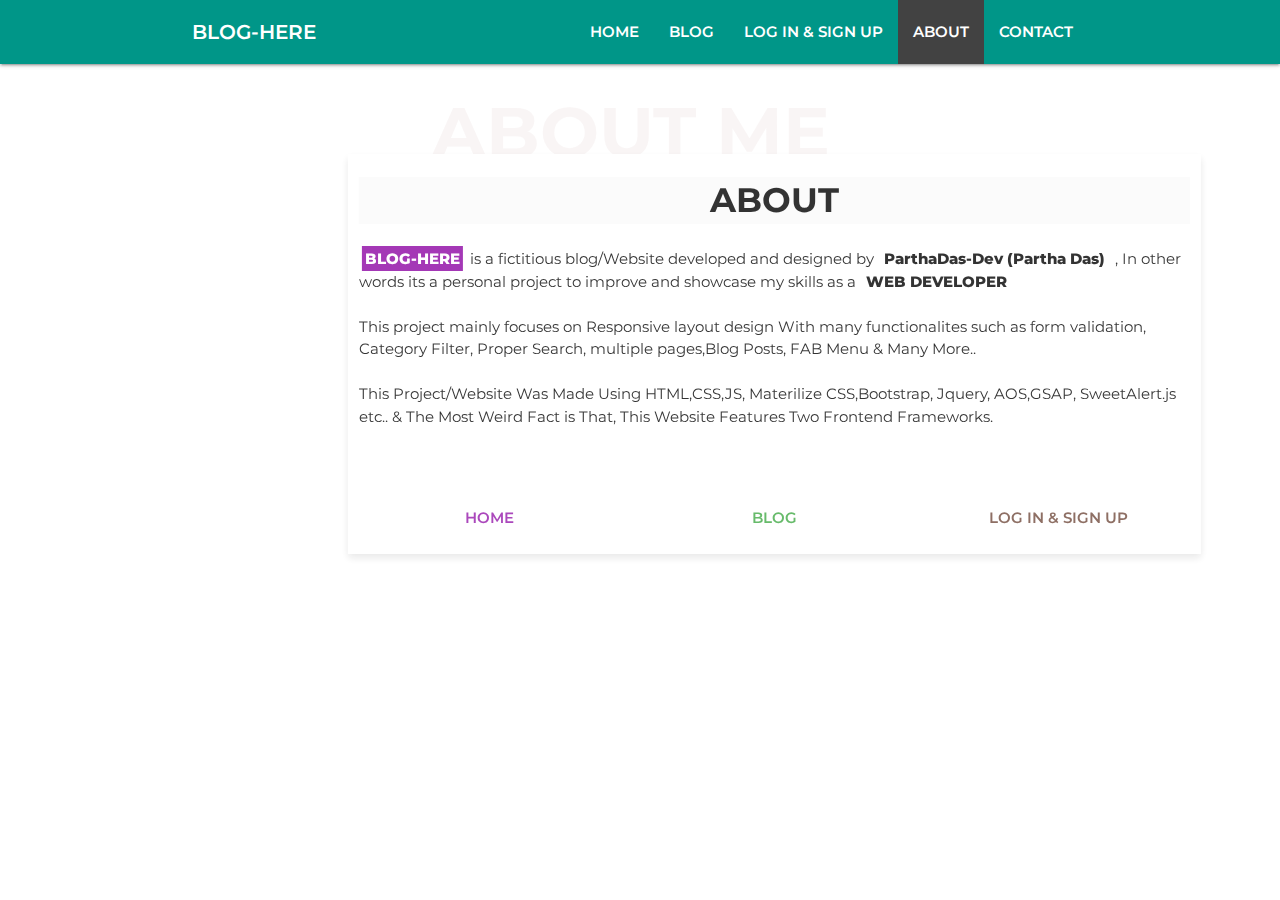
<file: About.html>
<!DOCTYPE html>
<html lang="en">
<head>
    <meta charset="UTF-8">
    <meta name="viewport" content="width=device-width, initial-scale=1.0">
    <title>About US</title>
    <!--Import Google Icon Font-->
    <link href="https://fonts.googleapis.com/icon?family=Material+Icons" rel="stylesheet">
    <!--Import materialize.css-->
    <link rel="stylesheet" href="https://cdnjs.cloudflare.com/ajax/libs/font-awesome/4.7.0/css/font-awesome.min.css">
    <link rel="stylesheet" href="https://cdnjs.cloudflare.com/ajax/libs/materialize/1.0.0/css/materialize.min.css">
    <link rel="stylesheet" href="CSS/About.css">
</head>
<body>
    <nav class="teal">
        <div class="nav-wrapper container ">
          <a href="blog.html" class="brand-logo center-align">BLOG-HERE</a>
          <a href="#" data-target="mobile-demo" class="sidenav-trigger"><i class="material-icons">menu</i></a>
          <ul class="right hide-on-med-and-down">
            <li><a href="index.html">HOME</a></li>
            <li><a href="blog.html">BLOG</a></li>
            <li><a href="SignUp.html">LOG IN & SIGN UP</a></li>
            <li class="grey darken-3"><a href="About.html">ABOUT</a></li>
            <li><a href="Contact.html">CONTACT</a></li>
          </ul>
        </div>
      </nav>
           <!--Moblie Navigation-->
      <ul class="sidenav teal" id="mobile-demo">
        <li ><a class="white-text" href="index.html">HOME</a></li>
        <li><a class="white-text" href="blog.html">BLOG</a></li>
        <li><a class="white-text" href="SignUp.html">LOG IN & SIGN UP</a></li>
        <li><a class="white-text" href="About.html">ABOUT</a></li>
        <li><a  class="white-text" href="Contact.html">CONTACT </a></li>
      </ul>



        <h1 class="Watermark1">ABOUT ME</h1>
        <section  class="container-fluid">
          <div class="row">
            <div class="col s12 m4">
              
            </div>
            <div class="col s12 m8 white about-SEC">
             <div class="row">
               <div class="col s12 m12">
                 <h4 class="center A-Heading container-fluid">ABOUT</h4>
               </div>
               <div class="col s12 m12 about-main">
                <p><span class="purple white-text">BLOG-HERE</span> is a fictitious blog/Website developed and designed by <span> ParthaDas-Dev (Partha Das) </span>, In other words its a personal project to improve and showcase my skills as a <span> WEB DEVELOPER</span></p><br>
                <p>This project mainly focuses on Responsive layout design With many functionalites such as form validation, Category Filter, Proper Search, multiple pages,Blog Posts, FAB Menu & Many More.. </p> <br>
                This Project/Website Was Made Using HTML,CSS,JS, Materilize CSS,Bootstrap, Jquery, AOS,GSAP, SweetAlert.js etc.. & The  Most Weird Fact is That, This Website Features Two Frontend Frameworks. </p>
       
                <br>
                 <div class="row links">
                  <div class="col s12 m4">
                    <p class="center "><a class="  purple-text darken-3" href="index.html">HOME</a></p>
                  </div>
                  <div class="col s12 m4">
                    <p class="center"><a class="green-text accent-4" href="blog.html">BLOG</a></p>
                  </div>
                  <div class="col s12 m4">
                    <p class="center"><a class=" brown-text darken-1 " href="SignUp.html">LOG IN & SIGN UP</a></p>
                  </div>
                </div>
              </div>
             </div>
            </div>
          </div>
        </section >

      
    <!--JavaScript at end of body for optimized loading-->
    <script src="https://ajax.googleapis.com/ajax/libs/jquery/3.5.1/jquery.min.js"></script>
    <script src="https://cdnjs.cloudflare.com/ajax/libs/materialize/1.0.0/js/materialize.min.js"></script>
    <script src="https://cdnjs.cloudflare.com/ajax/libs/gsap/3.4.2/gsap.min.js"></script>
    <script>
        $(document).ready(function(){
   $('.sidenav').sidenav();
});

//gsap 
gsap.from('.about-SEC',{opacity:0, duration:1, x:-50});
gsap.from('.links',{opacity:0, duration:1, y:-50});

    </script>
</body>
</html>
</file>
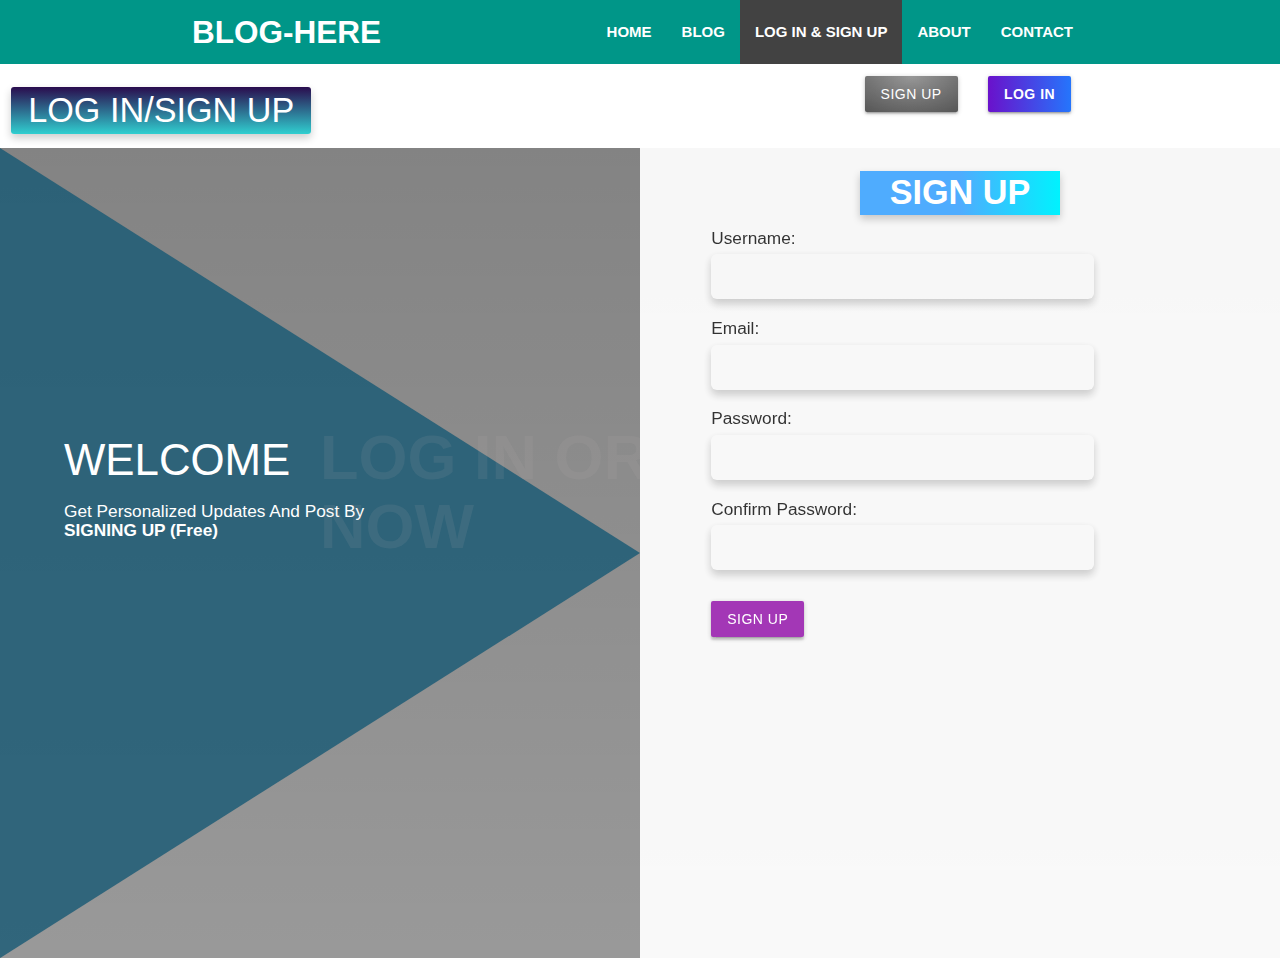
<file: SignUp.html>
<!DOCTYPE html>
<html lang="en">
  <head>
    <meta charset="UTF-8" />
    <meta name="viewport" content="width=device-width, initial-scale=1.0" />
    <title>LOG IN/ SIGN UP</title>
    <link
      href="https://fonts.googleapis.com/icon?family=Material+Icons"
      rel="stylesheet"
    />
    <!--Import materialize.css-->
    <link
      rel="stylesheet"
      href="https://cdnjs.cloudflare.com/ajax/libs/font-awesome/4.7.0/css/font-awesome.min.css"
    />
    <link
      rel="stylesheet"
      href="https://cdnjs.cloudflare.com/ajax/libs/materialize/1.0.0/css/materialize.min.css"
    />
    <!--Custom CSS-->
    <link rel="stylesheet" href="CSS/Signup.css" />
  </head>
  <body>
    <header>
      <nav class="teal">
        <div class="nav-wrapper container">
          <a href="blog.html" class="brand-logo center-align">BLOG-HERE</a>
          <a href="#" data-target="mobile-demo" class="sidenav-trigger"
            ><i class="material-icons">menu</i></a
          >
          <ul class="right hide-on-med-and-down">
            <li><a href="index.html">HOME</a></li>
            <li><a href="blog.html">BLOG</a></li>
            <li class="grey darken-3">
              <a class="white-text" href="SignUp.html">LOG IN & SIGN UP</a>
            </li>

            <li><a href="About.html">ABOUT</a></li>
            <li><a href="mobile.html">CONTACT</a></li>
          </ul>
        </div>
      </nav>
      <!--Moblie Navigation-->
      <ul class="sidenav teal" id="mobile-demo">
        <li><a class="white-text" href="index.html">HOME</a></li>
        <li><a class="white-text" href="SignUp.html">LOG IN & SIGN UP</a></li>
        <li><a href="blog.html" class="white-text">BLOG</a></li>
        <li><a class="white-text" href="About.html">ABOUT</a></li>
        <li><a class="white-text" href="Contact.html">CONTACT </a></li>
      </ul>
    </header>
    <h1>LOG IN OR SIGN UP NOW</h1>
    <div class="container-fluid">
      <div class="Header-row">
        <div class="row">
          <div class="col s12 m8">
            <h4 class="Heading">LOG IN/SIGN UP</h4>
          </div>
          <div class="col s6 m2">
            <h6>
              <a href="#" class="btn Sign-btn" onclick="Signup()">SIGN UP</a>
            </h6>
          </div>
          <div class="col s6 m2">
            <h6>
              <a href="#" class="btn Log-btn" onclick="Login()">LOG IN</a>
            </h6>
          </div>
        </div>
      </div>

      <div class="row sign-up-row">
        <div class="col s12 m6 sign-main">
          <div class="sign-des">
            <h3>WELCOME</h3>
            <h6>
              Get Personalized Updates And Post By <br />
              <span> SIGNING UP (Free)</span>
            </h6>
          </div>
        </div>
        <div class="col s12 m6 Sign-form">
          <h4 class="S-heading">SIGN UP</h4>
          <form
            action="blog.html"
            class="sign-up"
            onsubmit="return signupval()"
          >
            <h6>Username:</h6>
            <input type="text" id="uname" name="firstname" autocomplete="off" />
            <span id="uerror"></span>
            <h6>Email:</h6>
            <input type="text" id="email" name="Email" autocomplete="off" />
            <span id="mail-error"></span>
            <h6>Password:</h6>
            <input type="password" id="pass" name="firstname" />
            <span id="pass-error"></span>
            <h6>Confirm Password:</h6>
            <input type="password" id="cpass" name="firstname" />
            <span id="cpass-error"></span>
            <br />
            <br />
            <input type="submit" class="btn purple" value="SIGN UP" />
          </form>
        </div>
      </div>

      <div class="row log-in-row">
        <div class="col s12 m6 Sign-form">
          <h4 class="L-heading">LOG IN</h4>
          <form
            action="blog.html"
            class="sign-up"
            onsubmit="return loginDone()"
          >
            <h6>Username:</h6>
            <input
              type="text"
              id="l-uname"
              name="username"
              autocomplete="off"
            />
            <h6>Password:</h6>
            <input type="password" id="l-pass" name="lpass" />

            <br />
            <br />
            <input type="submit" class="btn orange darken-4" value="LOG IN" />
          </form>
        </div>

        <div class="col s12 m6 log-main">
          <div class="log-des">
            <h3>WELCOME BACK</h3>
            <h6>
              Thank You For Being With Us For This long. <br />Old Friend!
            </h6>
          </div>
        </div>
      </div>
    </div>
    <!--JavaScript at end of body for optimized loading-->
    <script src="https://ajax.googleapis.com/ajax/libs/jquery/3.5.1/jquery.min.js"></script>
    <script src="https://cdnjs.cloudflare.com/ajax/libs/materialize/1.0.0/js/materialize.min.js"></script>
    <script src="https://cdnjs.cloudflare.com/ajax/libs/gsap/3.4.2/gsap.min.js"></script>
    <script src="js/Signup.js"></script>
  </body>
</html>
</file>
<file: CSS/About.css>
@import url('https://fonts.googleapis.com/css2?family=Montserrat:wght@500&display=swap');
*{
    margin:0;
    padding: 0;
}
a{
    text-decoration: none;
    font-weight: 600;
}
body{width: 100%;
    height:100vh;
    background-image: linear-gradient(-90deg,rgba(255, 255, 255, 0.96) 60%, transparent 40% ),url(https://images.unsplash.com/photo-1593643946890-b5b85ade6451?ixlib=rb-1.2.1&ixid=eyJhcHBfaWQiOjEyMDd9&auto=format&fit=crop&w=929&q=80);
    background-repeat: no-repeat;
    background-position: center;
    background-size: cover;
    font-family: 'Montserrat', sans-serif;
    overflow-x:hidden ;
}
#mobile-demo {
    background-image: linear-gradient(45deg, #004d40, #006064, #009688, #4db6ac);
    clip-path: polygon(0 0, 100% 0, 0 100%);
  }
 .brand-logo{
     font-size: 20px !important;
 } 
.Watermark1{
    position: absolute;
    top: 10%;
    left: 40%;
    transform: translate(-20%, -50%);
    font-weight: bolder;
    font-size: 70px;
    color:rgba(235, 223, 223, 0.3) ;

}

.about-SEC{
    position: relative;
    top: 6rem;
    left:-5rem !important;
    height:400px;
    box-shadow: 0 4px 8px 0 rgba(0, 0, 0, 0.1);
}
.A-Heading{
    background-color: rgba(211, 206, 206, 0.09);
    padding: 5px;
    font-weight: 700;
    
}
.links{
    margin-top: 4rem;
}
.about-main{
    margin:10px;
   
}
.about-main span {
        padding:3px;
        margin: 5px 3px;
        font-weight: 800;
}








@media only screen and (max-width:1100px){
    body{width: 100%;
        height:800px !important;
        overflow-x:hidden ;
    } 
    .Watermark1{
        position: absolute;
        top: 18%;
        left: 40%;
  
    
    }
    .about-SEC{
        position: relative;
        padding: 1rem;
        top: 5rem;
        left:-2rem !important;
        height:auto;
        box-shadow: 0 4px 8px 0 rgba(0, 0, 0, 0.1);
    }
}




@media only screen and (max-width:600px){
    body{width: 100%;
        height:auto;
        overflow-x:hidden ;
    }
    .Watermark1{
       
        top: 20%;
        left: 20%;
      
    
    }
    .about-SEC{
        position: relative;
        padding: 1rem;
        top: 6rem;
        left:0rem !important;
        height:auto;
        box-shadow: 0 4px 8px 0 rgba(0, 0, 0, 0.1);
    }

}
</file>
<file: CSS/Signup.css>
* {
  margin: 0;
  padding: 0;
}
body {
  width: 100%;
  height: 100vh;
  background-image: linear-gradient(rgba(0, 0, 0, 0.5), rgba(0, 0, 0, 0.4)),
    url(https://images.unsplash.com/photo-1595935736128-db1f0a261263?ixlib=rb-1.2.1&ixid=eyJhcHBfaWQiOjEyMDd9&auto=format&fit=crop&w=751&q=80);
  background-repeat: no-repeat;
  background-size: cover;
  background-position: center;
  overflow-x: hidden;
}
.nav-wrapper {
  font-weight: 600;
}
#mobile-demo {
  background-image: linear-gradient(45deg, #004d40, #006064, #009688, #4db6ac);
  clip-path: polygon(0 0, 100% 0, 0 100%);
}
h1 {
  position: absolute;
  top: 50%;
  left: 50%;
  transform: translate(-50%, -50%);
  font-weight: bolder;
  color: rgba(192, 183, 183, 0.1);
  z-index: 1;
}
.Heading {
  font-weight: 500;
  color: #fff;
  background-image: linear-gradient(to top, #30cfd0 0%, #2a0c4e 100%);
  width: 300px;
  text-align: center;
  border-radius: 3px;
  padding: 5px;
  box-shadow: 0 4px 8px 0 rgba(0, 0, 0, 0.2);
}
.Log-btn {
  margin-left: -6rem;
  background-image: linear-gradient(to right, #6a11cb 0%, #2575fc 100%);
  font-weight: 600;
}
.Log-btn:hover {
  background-image: linear-gradient(to right, #9f67db 0%, #749ee7 100%);
  transition: 0.3s ease-in-out;
}
.Sign-btn {
  background: linear-gradient(
      to bottom,
      rgba(255, 255, 255, 0.15) 0%,
      rgba(0, 0, 0, 0.15) 100%
    ),
    radial-gradient(
        at top center,
        rgba(255, 255, 255, 0.4) 0%,
        rgba(0, 0, 0, 0.4) 120%
      )
      #989898;
  background-blend-mode: multiply, multiply;
}
.Header-row {
  background-color: #fff;
}
.sign-up-row {
  margin-top: -2rem;
  margin-bottom: -2rem;
  transition: all 0.4s ease-in-out;
}
.log-in-row {
  margin-top: -2rem;
  margin-bottom: -2rem;
  display: none;
  transition: all 0.4s ease-in-out;
}
.sign-main,
.log-main {
  height: 90vh;
  position: relative;
  background-color: rgba(22, 89, 116, 0.8);
  clip-path: polygon(0 0, 100% 50%, 0 100%);
}

.sign-des,
.log-des {
  position: absolute;
  top: 32%;
  left: 10%;
  animation: Sign-DES 1s ease-in-out;
  animation-delay: 0.9s;
}

@keyframes Sign-DES {
  0% {
    left: -20%;
  }
  90% {
    left: 15%;
  }
  100% {
    left: 10%;
  }
}

.sign-des,
.log-des h3 {
  font-weight: bold;
  color: #fff;
  font-size: 40px;
}
.sign-des,
.log-des h6 {
  color: #fff;
}
.sign-des h6 span {
  font-weight: 800;
}
.Sign-form {
  height: 90vh;
  background-color: rgba(255, 255, 255, 0.938);
  z-index: 10;
  position: relative;
}
.sign-up {
  margin-left: 4rem;
}
.sign-up h6 {
  font-weight: 500;
}
.S-heading {
  padding: 3px 5px;
  text-align: center;
  background-image: linear-gradient(to right, #4facfe 50%, #00f2fe 100%);
  width: 200px;
  margin-left: auto;
  margin-right: auto;
  margin-bottom: 1.2rem;
  font-weight: bolder;
  color: #fff;
  box-shadow: 0 4px 8px 0 rgba(0, 0, 0, 0.2);
}

.L-heading {
  padding: 3px 5px;
  text-align: center;
  background-image: linear-gradient(135deg, #667eea 0%, #764ba2 100%);
  width: 200px;
  margin-left: auto;
  margin-right: auto;
  margin-bottom: 3rem;
  font-weight: bolder;
  color: #fff;
  box-shadow: 0 4px 8px 0 rgba(0, 0, 0, 0.2);
}
#uname,
#email,
#pass,
#cpass,
#l-uname,
#l-pass {
  width: 65%;
  border-bottom: none;
  border-radius: 6px;
  box-shadow: 0 4px 8px 0 rgba(0, 0, 0, 0.2);
}
.sign-up input[type="text"] {
  padding-left: 20px;
}
.sign-up input[type="password"] {
  padding-left: 20px;
}

.sign-up input[type="text"]:focus {
  background: rgba(66, 65, 65, 0.1);
}
.sign-up input[type="password"]:focus {
  background: rgba(133, 218, 233, 0.2);
}

#uname::placeholder {
  color: #000;
}
#email::placeholder {
  color: #000;
}
#pass::placeholder {
  color: #000;
}
#cpass::placeholder {
  color: #000;
}
#uerror,
#mail-error,
#pass-error,
#cpass-error {
  color: rgb(221, 109, 109);
  margin-left: 4px;
  font-weight: 500;
}

#l-uname::placeholder {
  color: #000;
}
#l-pass::placeholder {
  color: #000;
}

@media only screen and (max-width: 1150px) {
  .Log-btn {
    margin-left: 0rem;
  }
}

@media only screen and (max-width: 900px) {
  .Log-btn {
    margin-left: 0rem;
  }

  .sign-main,
  .log-main {
    height: 90vh;
    position: relative;
    background-color: rgba(22, 89, 116, 0.8);
    clip-path: circle(55% at 50% 50%);
  }
}

@media only screen and (max-width: 768px) {
  .Heading {
    font-size: 20px;
    width: 220px;
  }
  .Log-btn {
    margin-left: 0rem;
  }
  .Sign-btn {
    margin-left: -2rem;
  }
  #uname,
  #email,
  #pass,
  #cpass,
  #l-uname,
  #l-pass {
    width: 85%;
  }

  .sign-des,
  .log-des {
    position: absolute;
    top: 35%;
    left: 5%;
    animation: none;
  }
  .log-des h3 {
    font-size: 30px;
  }
  .sign-main,
  .log-main {
    height: 90vh;
    position: relative;
    background-color: rgba(22, 89, 116, 0.8);
    clip-path: circle(55% at 50% 50%);
  }
}

@media only screen and (max-width: 610px) {
  .Heading {
    font-weight: 500;
    width: 300px;
  }
  h1 {
    position: absolute;
    top: 70%;
    left: 50%;
    transform: translate(-50%, -50%);
  }

  .brand-logo {
    font-size: 20px !important;
  }

  .Log-btn {
    margin-left: 0rem;
    font-size: 12px;
    font-weight: 600;
  }
  .Sign-btn {
    margin-left: 0rem;
    font-size: 12px;
    width: 90px;
  }
  .sign-des,
  .log-des {
    position: absolute;
    top: 32%;
    left: 10%;
    animation: none;
  }
  .sign-main,
  .log-main {
    height: 90vh;
    position: relative;
    background-color: rgba(22, 89, 116, 0.8);
    clip-path: circle(55% at 50% 50%);
  }
  .sign-des h3 {
    text-align: center;
    font-weight: 800;
  }
  #uname,
  #email,
  #pass,
  #cpass,
  #l-uname,
  #l-pass {
    width: 90%;
    margin-left: -2rem;
  }

  .log-des h3 {
    font-size: 30px;
  }
  .log-in-row form {
    padding-top: 3rem;
  }
}
</file>
